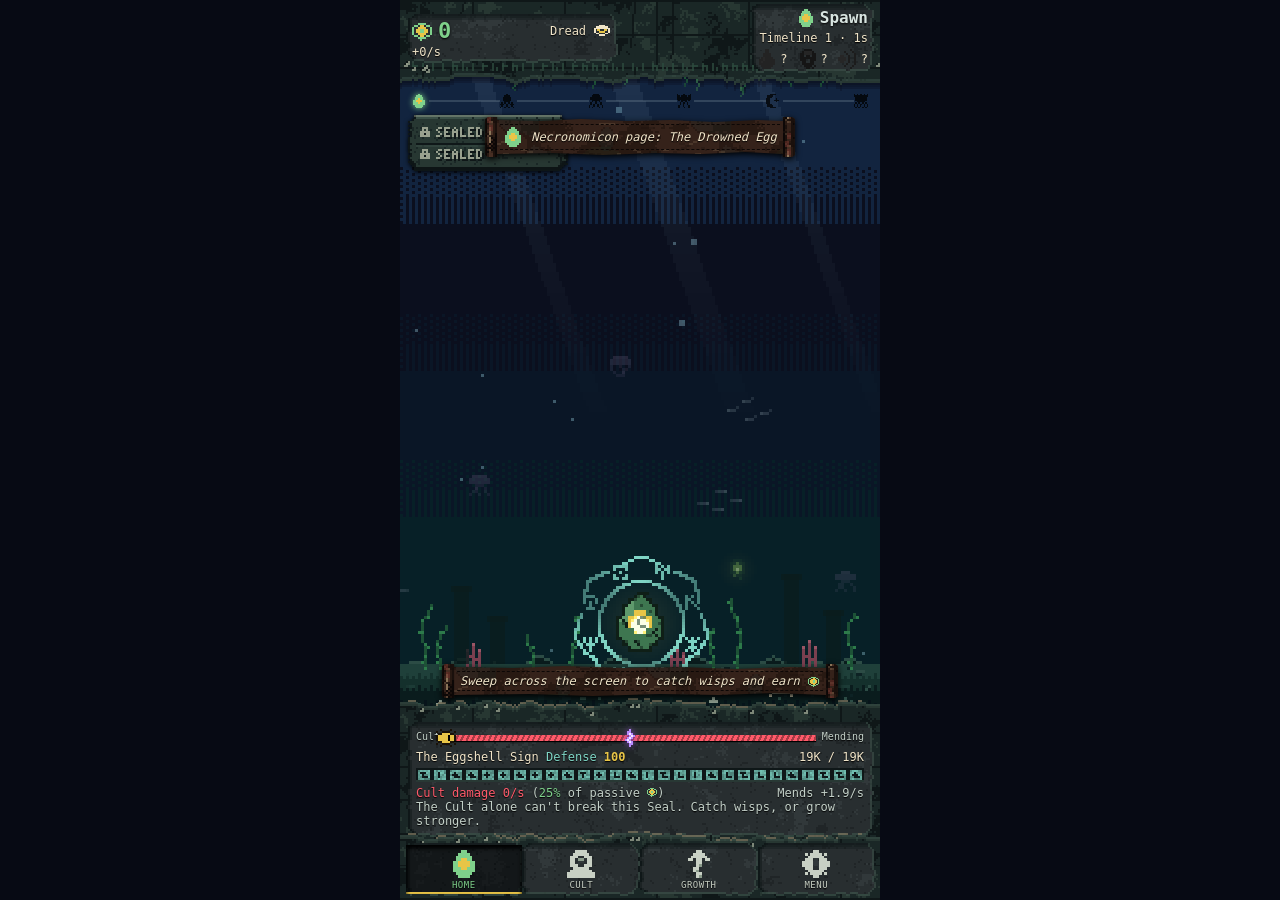
<file: index.html>
<!doctype html>
<html lang="en">
  <head>
    <meta charset="UTF-8" />
    <link rel="icon" type="image/svg+xml" href="./favicon.svg" />
    <meta name="viewport" content="width=device-width, initial-scale=1.0, viewport-fit=cover, user-scalable=no" />
    <meta name="theme-color" content="#0b0f1e" />
    <link rel="manifest" href="./manifest.webmanifest" />
    <link rel="apple-touch-icon" href="./apple-touch-icon.png" />
    <meta name="mobile-web-app-capable" content="yes" />
    <meta name="apple-mobile-web-app-capable" content="yes" />
    <meta name="apple-mobile-web-app-title" content="Eldritch Rising" />
    <meta name="apple-mobile-web-app-status-bar-style" content="black" />
    <title>Eldritch Rising</title>
    <script type="module" crossorigin src="./assets/index-Eb0-603R.js"></script>
    <link rel="modulepreload" crossorigin href="./assets/CanvasPool-8--MqUhr.js">
    <link rel="modulepreload" crossorigin href="./assets/canvasUtils-DKP4wn6-.js">
    <link rel="modulepreload" crossorigin href="./assets/init-BYsURrlw.js">
    <link rel="modulepreload" crossorigin href="./assets/RenderTargetSystem-CuIVhZY-.js">
    <link rel="modulepreload" crossorigin href="./assets/getTextureBatchBindGroup-BEPdlFM_.js">
    <link rel="modulepreload" crossorigin href="./assets/CanvasRenderer-Tpu4Znq1.js">
    <link rel="stylesheet" crossorigin href="./assets/index-CzABuaRx.css">
  </head>
  <body>
    <div id="root"></div>
  </body>
</html>
</file>
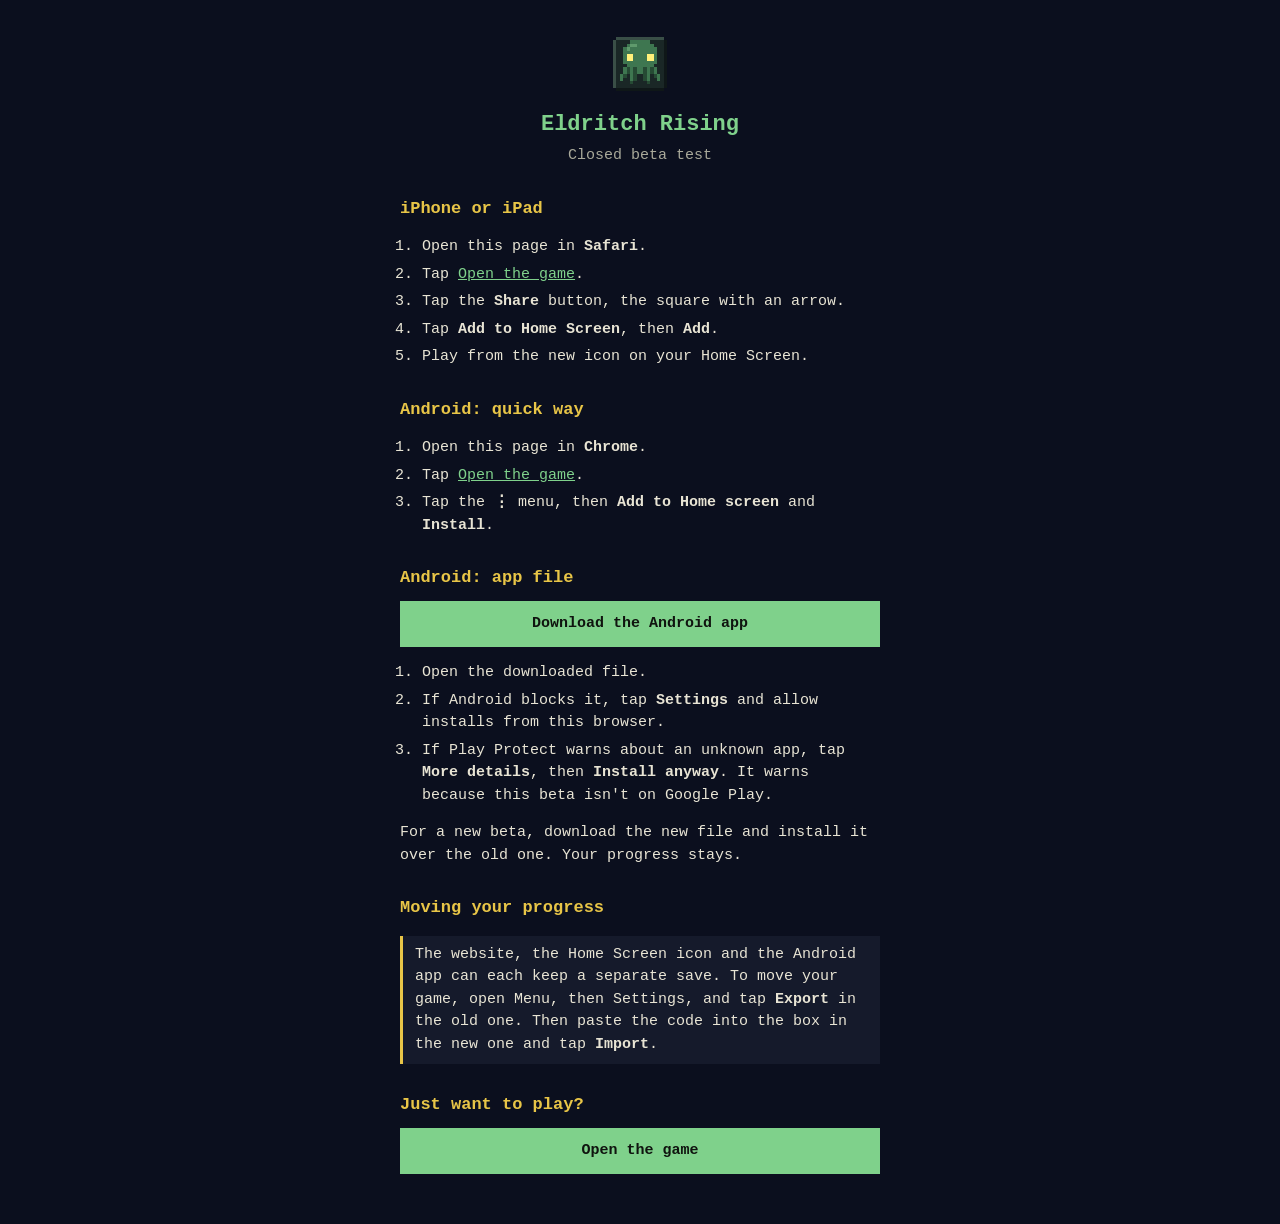
<file: install.html>
<!doctype html>
<html lang="en">
<head>
<meta charset="UTF-8" />
<meta name="viewport" content="width=device-width, initial-scale=1.0" />
<meta name="theme-color" content="#0b0f1e" />
<title>Install Eldritch Rising</title>
<link rel="icon" type="image/svg+xml" href="favicon.svg" />
<style>
  body { margin: 0 auto; max-width: 480px; padding: 20px 18px 40px; background: #0b0f1e; color: #e8e4d4; font: 15px/1.5 ui-monospace, Menlo, Consolas, monospace; }
  img { display: block; width: 72px; height: 72px; margin: 8px auto; image-rendering: pixelated; }
  h1 { text-align: center; font-size: 22px; color: #7fd18b; margin: 8px 0 4px; }
  h2 { font-size: 17px; color: #e8c547; margin: 28px 0 6px; }
  p.lead { text-align: center; color: #a9a99a; margin-top: 0; }
  li { margin: 5px 0; }
  ol { padding-left: 22px; }
  a.button { display: block; margin: 10px 0; padding: 12px; text-align: center; font-weight: bold; color: #10140f; background: #7fd18b; text-decoration: none; }
  a { color: #7fd18b; }
  .note { padding: 8px 12px; border-left: 3px solid #e8c547; background: #151a2b; }
</style>
</head>
<body>
  <img src="icon-192.png" alt="" />
  <h1>Eldritch Rising</h1>
  <p class="lead">Closed beta test</p>

  <h2>iPhone or iPad</h2>
  <ol>
    <li>Open this page in <b>Safari</b>.</li>
    <li>Tap <a href="./">Open the game</a>.</li>
    <li>Tap the <b>Share</b> button, the square with an arrow.</li>
    <li>Tap <b>Add to Home Screen</b>, then <b>Add</b>.</li>
    <li>Play from the new icon on your Home Screen.</li>
  </ol>

  <h2>Android: quick way</h2>
  <ol>
    <li>Open this page in <b>Chrome</b>.</li>
    <li>Tap <a href="./">Open the game</a>.</li>
    <li>Tap the <b>⋮</b> menu, then <b>Add to Home screen</b> and <b>Install</b>.</li>
  </ol>

  <h2>Android: app file</h2>
  <a class="button" href="eldritch-rising-beta.apk" download>Download the Android app</a>
  <ol>
    <li>Open the downloaded file.</li>
    <li>If Android blocks it, tap <b>Settings</b> and allow installs from this browser.</li>
    <li>If Play Protect warns about an unknown app, tap <b>More details</b>, then <b>Install anyway</b>. It warns because this beta isn't on Google Play.</li>
  </ol>
  <p>For a new beta, download the new file and install it over the old one. Your progress stays.</p>

  <h2>Moving your progress</h2>
  <p class="note">The website, the Home Screen icon and the Android app can each keep a separate save. To move your game, open Menu, then Settings, and tap <b>Export</b> in the old one. Then paste the code into the box in the new one and tap <b>Import</b>.</p>

  <h2>Just want to play?</h2>
  <a class="button" href="./">Open the game</a>
</body>
</html>
</file>
<file: assets/index-CzABuaRx.css>
:root{--bg:#070a14;--panel:#0e1424;--card:#141c30;--line:#22304a;--text:#d8e4e0;--dim:#7f93a0;--accent:#7fd18b;--ichor:#8ff3e8;--danger:#ff5a6a;--gold:#e8c547;color:var(--text);background:var(--bg);-webkit-tap-highlight-color:transparent;font-family:ui-monospace,SF Mono,Menlo,Consolas,monospace}*{box-sizing:border-box}html,body,#root{height:100%;margin:0}body{overscroll-behavior:none}.app{max-width:480px;height:100dvh;padding:env(safe-area-inset-top) 0 env(safe-area-inset-bottom);background:var(--panel);flex-direction:column;margin:0 auto;display:flex}.hud{z-index:6;justify-content:space-between;align-items:center;gap:8px;padding:8px 12px;display:flex;position:relative;container-type:inline-size}@container (width<=400px){.hud .unit{display:none}.hud .dread{font-size:19px}.hud .mini{gap:7px}}.hud-lintel{z-index:-1;width:100%;height:calc(100% + 22px);image-rendering:pixelated;pointer-events:none;position:absolute;top:0;left:0}.hud .unit,.hud .rate{color:#f0e4c8;text-shadow:0 1px 1px #000}.hud .rate{margin-top:2px}.dread,.stage-name{text-shadow:0 1px 2px #000}.dread-more{color:#f0e4c8;--icon-accent:var(--gold);margin-left:2px;display:inline-flex}.hud-main{min-width:0;font:inherit;color:inherit;text-align:left;background:0 0;border:none;flex-shrink:0;padding:0;display:block}.hud-main:active{background:0 0}.dread-value{min-width:8ch;display:inline-block}.hud-clock{color:#f0e4c8;text-shadow:0 1px 1px #000;text-align:right;white-space:nowrap;margin-top:4px;font-size:12px}.dread-scrap{isolation:isolate;color:#f0e4c8;text-shadow:0 1px 1px #000;filter:drop-shadow(0 2px 3px #000);width:min(240px,100% - 16px);padding:13px 22px;font-size:12px;position:absolute;top:calc(100% + 12px);left:8px}.dread-scrap>div{justify-content:space-between;gap:10px;margin-top:2px;display:flex}.dread-scrap>div>span:first-child{font-style:italic}.dread{color:var(--accent);align-items:center;gap:6px;font-size:22px;font-weight:700;display:flex}.unit{color:var(--dim);font-size:12px;font-weight:400}.rate{color:var(--dim);font-size:12px}.hud-side{text-align:right}.stage-name{justify-content:flex-end;align-items:center;gap:5px;font-weight:700;display:flex}.stage-icon{color:var(--accent);--icon-accent:var(--gold);display:inline-flex}.mini{color:var(--ichor);justify-content:flex-end;align-items:center;gap:10px;margin-top:4px;font-size:12px;display:flex}.play{flex-direction:column;flex:1;min-height:0;display:flex;position:relative}.stage{touch-action:none;flex:1;justify-content:center;align-items:center;min-height:0;display:flex;overflow:hidden}.stage canvas{image-rendering:pixelated;cursor:crosshair;display:block}.play-field{flex:1;min-height:0;display:flex;position:relative}.seal-plinth{z-index:-1;width:100%;height:calc(100% + 20px);image-rendering:pixelated;pointer-events:none;position:absolute;top:-20px;left:0}.cult-gauge{color:#c3d0c8;align-items:flex-start;gap:6px;margin:2px 0 8px;font-size:10px;display:flex;position:relative}.rope{isolation:isolate;background:repeating-linear-gradient(115deg, #00000059 0 2px, transparent 2px 5px), var(--danger);flex:1;height:6px;margin-top:4px;position:relative;box-shadow:0 1px 1px #000}.rope-cult{background:repeating-linear-gradient(115deg, #00000059 0 2px, transparent 2px 5px), var(--accent);transition:width .4s ease-out;position:absolute;top:0;bottom:0;left:0}.cult-gauge.losing .rope-cult{filter:brightness(.6)}.cult-gauge.winning .rope{background:repeating-linear-gradient(115deg,#00000073 0 2px,#0000 2px 5px),#8a3440}.rope-mark,.rope-mark:active{color:#b98cff;--icon-accent:#f6ecff;filter:drop-shadow(0 0 3px #7a3fb0);background:0 0;border:none;min-width:0;margin-left:-22px;padding:12px;animation:3.4s ease-in-out infinite rift-breathe;display:flex;position:absolute;top:-18px;left:50%}@keyframes rift-breathe{50%{opacity:.65}}.rope-knot{pointer-events:none;color:#1a1208;--icon-accent:var(--gold);margin-left:-10px;transition:left .4s ease-out;animation:.5s steps(2,end) infinite knot-strain;display:flex;position:absolute;top:-6px}.rope-knot:before{content:"";z-index:-1;background:#000;height:6px;position:absolute;top:6px;left:2px;right:2px}.rope-knot .eye-open,.rope-knot .eye-shut{display:flex}.rope-knot .eye-open{z-index:1;animation:5.3s step-end infinite eye-open;position:relative}.rope-knot .eye-open+.eye-shut{z-index:1;opacity:0;animation:5.3s step-end infinite eye-shut;position:absolute;inset:0}.cult-gauge.slack .rope-knot:before{display:none}.cult-gauge.winning .eye-open:after{content:"";background:#ff4b4b;width:6px;height:6px;position:absolute;top:6px;left:12px;box-shadow:0 0 3px 1px #ff2020}@keyframes eye-open{0%,95%{opacity:1}96%,99%{opacity:0}}@keyframes eye-shut{0%,95%{opacity:0}96%,99%{opacity:1}}@keyframes knot-strain{50%{transform:translate(1px)}}.cult-gauge.slack{opacity:.55}.cult-gauge.slack .rope{transform:translateY(1px)}.cult-gauge.slack .rope-knot{animation:none}@media (prefers-reduced-motion:reduce){.rope-knot,.rope-mark,.rope-knot .eye-open,.rope-knot .eye-open+.eye-shut{animation:none}.rope-cult,.rope-knot{transition:none}}.seal{color:#f0e4c8;text-shadow:0 1px 1px #000;margin:4px 6px 6px;padding:7px 10px;font-size:12px}.seal-head{justify-content:space-between;display:flex}.bar{background:#0f1718;height:7px;margin:4px 0;box-shadow:inset 0 1px 1px #000,0 1px #3a4f47}.fill{background:#7fd6c6;height:100%;transition:width .1s linear}.seal-tablet{width:100%;height:14px;image-rendering:pixelated;margin:4px 0;display:block}.seal.locked .seal-status{color:var(--gold)}.seal-status{color:#c3d0c8}.seal-defense{color:#7fd6c6}.cult-seal{font-size:12px}.cult-enough{color:var(--accent)}.cult-short{color:var(--danger)}.seal-rates{color:#c3d0c8;justify-content:space-between;display:flex}.seal.awakened{color:var(--accent);text-align:center}.seal.broken{flex-direction:column;gap:6px;display:flex}.seal.broken .seal-head{color:var(--accent)}button.grow,button.grow:active{isolation:isolate;background:#10181a;border:1px solid #0c0f10;justify-content:center;align-items:center;width:100%;min-height:48px;padding:6px;display:flex;position:relative;overflow:hidden;box-shadow:inset 0 0 4px #000}.shattered-seal{z-index:-1;width:100%;height:100%;image-rendering:pixelated;position:absolute;inset:0}.grow-plate{isolation:isolate;padding:8px 20px 10px;display:inline-block;position:relative}.stone-block{z-index:-1;width:100%;height:100%;image-rendering:pixelated;position:absolute;inset:0}.stone-label{color:#f0e4c8;text-shadow:1px 1px #000,0 0 3px #000,0 0 3px #000;font-size:13px;font-weight:700}.stone-button,.stone-button:active{isolation:isolate;background:0 0;border:none;padding:0;position:relative}button.grow:active .grow-plate,.stone-button:active .stone-label{transform:translateY(1px)}.stone-button:active .stone-label{display:inline-block}.dock{z-index:3;isolation:isolate;gap:2px;padding:4px 6px 6px;display:flex;position:relative}.dock-plinth{z-index:-1;width:100%;height:calc(100% + 10px);image-rendering:pixelated;pointer-events:none;position:absolute;top:-10px;left:0}.dock button{color:#c8d0c4;--icon-accent:#8a9a8a;background:0 0;border:none;flex:1;min-width:0;padding:0;display:flex}.dock button .stage-icon{color:inherit;--icon-accent:inherit}.dock-dent{flex-direction:column;flex:1;align-items:center;gap:2px;min-width:0;padding:5px 0 4px;display:flex}.dock button.on{color:var(--accent);--icon-accent:var(--gold)}.dock button.on .dock-dent{box-shadow:inset 0 3px 4px #000, inset 0 -2px 0 var(--gold);background:#0305068c}.dock button:active .dock-dent{background:#0305068c}.dock-icon{display:flex;position:relative}.dock-label{letter-spacing:.5px;text-transform:uppercase;text-shadow:0 1px 1px #000;font-size:9px}.badge{background:var(--danger);width:7px;height:7px;box-shadow:0 0 0 2px var(--bg);position:absolute;top:-2px;right:-4px}.sheet{z-index:5;background:var(--panel);flex-direction:column;animation:.14s ease-out sheet-in;display:flex;position:absolute;inset:0}@keyframes sheet-in{0%{opacity:0;transform:translateY(12px)}to{opacity:1;transform:none}}.sheet-head{border-bottom:1px solid var(--line);color:var(--accent);--icon-accent:var(--gold);align-items:center;gap:8px;padding:8px 12px;display:flex}.sheet-head h2{flex:1;margin:0;font-size:16px}.sheet-body{flex:1;padding:10px 10px 52px;overflow-y:auto}.sheet .close{z-index:3;width:34px;min-width:0;height:34px;color:var(--accent);--icon-accent:var(--gold);border:1px solid var(--gold);background:#0a0e10;border-radius:0;justify-content:center;align-items:center;padding:0;animation:2.4s ease-in-out infinite close-glow;display:flex;position:absolute;bottom:10px;right:10px;box-shadow:0 0 8px #e8c547a6,0 2px 3px #000}@keyframes close-glow{50%{box-shadow:0 0 14px #e8c547f2,0 2px 3px #000}}@media (prefers-reduced-motion:reduce){.sheet .close{animation:none}}.sheet .close:active{background:#0a0e10;transform:translateY(1px)}.pixel-icon{display:block}.panel{flex-direction:column;gap:6px;display:flex}.panel h3{margin:10px 0 2px;font-size:14px}.card{background:var(--card);border:1px solid var(--line);padding:8px 10px;font-size:13px}.card.disabled{opacity:.5}.row{justify-content:space-between;align-items:center;gap:8px;display:flex}.row.wrap{flex-wrap:wrap;justify-content:flex-start}.dim{color:var(--dim)}.small{font-size:11px}.hint{color:var(--dim);text-align:center;padding:12px;font-size:13px}summary{cursor:pointer}button{font:inherit;color:var(--text);border:1px solid var(--line);cursor:pointer;background:#1d2a44;min-width:72px;padding:8px 10px;font-size:12px}button:disabled{opacity:.4;cursor:default}button.primary{background:#24563a;border-color:#3c8a5c}button.danger{border-color:var(--danger);background:#5a1f2a}button.link{color:var(--ichor);background:0 0;border:none;min-width:0;padding:4px 0}button.back{--icon-accent:var(--gold);min-width:0;color:var(--ichor);border-color:var(--ichor);align-items:center;gap:4px;padding:4px 10px;font-size:11px;display:flex}.seg{gap:4px;display:flex}.seg button{flex:1;min-width:0}.seg button.on{border-color:var(--accent);background:#2c3d63}input,textarea{font:inherit;background:var(--card);color:var(--text);border:1px solid var(--line);width:100%;padding:6px}textarea{resize:vertical;box-sizing:border-box;max-width:100%}label.row input{width:80px}.modal-backdrop{z-index:10;background:#000000b3;justify-content:center;align-items:center;padding:20px;display:flex;position:fixed;inset:0}.modal{background:var(--panel);border:1px solid var(--accent);max-width:420px;padding:16px;font-size:14px;line-height:1.5}.modal.modal-leaf{isolation:isolate;color:#f0e4c8;text-shadow:0 1px 1px #000;filter:drop-shadow(0 3px 6px #000);background:0 0;border:none;width:100%;padding:22px 24px;font-size:13px;line-height:1.4;position:relative}.modal.modal-leaf h2{color:#e8d8b4}.modal.modal-leaf button{color:#b5a184;background:#1a100c;border-color:#4a2a22}.modal.modal-leaf button.primary{color:#f0e4c8;border-color:var(--accent);font-weight:700;box-shadow:inset 0 0 6px #7fd18b4d}.modal.modal-stone{isolation:isolate;color:#f0e4c8;text-shadow:0 1px 1px #000;filter:drop-shadow(0 3px 6px #000);background:#10181a;border:1px solid #0c0f10;width:100%;padding:10px;font-size:13px;line-height:1.4;position:relative}.modal-plate{background:#10181a;padding:14px 16px;box-shadow:0 0 0 1px #0c0f10,inset 0 0 8px #000}.modal.modal-stone h2{color:#e8d8b4}.modal-stone .seal-reveal{background:#0b1113;border-color:#4a5a5a;box-shadow:inset 0 0 6px #000}.modal button.stone-button,.modal button.recess-button{min-height:44px}.stone-button{filter:drop-shadow(0 0 3px #7fd18b8c)}button.recess-button,button.recess-button:active{color:#c3d0c8;clip-path:polygon(3px 0,calc(100% - 3px) 0,100% 3px,100% calc(100% - 3px),calc(100% - 3px) 100%,3px 100%,0 calc(100% - 3px),0 3px);background:#0b1113;border:none;box-shadow:inset 0 2px 3px #000,inset 0 -1px #4a5a5a}.modal-actions{grid-template-columns:1fr 1fr;gap:8px;margin-top:12px;display:grid}.modal-actions button{box-sizing:border-box;min-width:0;margin-top:0}.offline-brew,.offline-note{margin:8px 0}.offline-overflow{margin-left:8px}.offline-overflow .flow-amt{opacity:.7}.offline-note{font-size:12px;font-style:italic}.offline-gains{flex-direction:column;gap:4px;margin:12px 0;display:flex}.offline-gain{align-items:center;gap:7px;display:flex}.gain-rate{align-items:center;margin-left:auto;font-size:12px;display:inline-flex}.modal h2{color:var(--accent);margin-top:0;font-size:18px}.modal button{width:100%;margin-top:8px}.modal-line{margin:10px 0}.grow-unlocks{margin:4px 0 0;padding-left:18px}.seal-reveal{text-align:center;background:#1a100c;border:1px solid #0c0706;padding:8px 10px;box-shadow:inset 0 0 6px #000,0 1px #6a4a38}.seal-preview{width:100%;height:108px;image-rendering:pixelated;margin:4px 0;display:block}.seal-name{color:#b98cff;font-size:16px;font-weight:700}.seal-hp{color:var(--danger);font-weight:700}.first-step{z-index:1;isolation:isolate;pointer-events:none;text-align:center;color:#f0e4c8;text-shadow:0 1px 1px #000;filter:drop-shadow(0 2px 3px #000);align-items:center;width:max-content;max-width:calc(100% - 32px);margin:0;padding:10px 18px;font-size:12px;font-style:italic;animation:.5s ease-out toast-fade-in,1.6s ease-in-out infinite guide-glow;display:flex;position:absolute;bottom:calc(100% + 20px);left:50%;transform:translate(-50%)}.dock button.guide-glow{color:var(--accent);--icon-accent:var(--gold);animation:1.6s ease-in-out infinite guide-glow}.guide-seal .cult-gauge,.guide-seal .seal-head,.guide-seal .seal-tablet,.card.guide-glow,.niche-row.guide-glow,.art-row.guide-glow{animation:1.6s ease-in-out infinite guide-glow}.card.guide-glow,.niche-row.guide-glow,.art-row.guide-glow{border-color:var(--gold)}@keyframes guide-glow{0%,to{filter:drop-shadow(0 0 2px var(--gold))}50%{filter:drop-shadow(0 0 7px var(--gold))}}@media (prefers-reduced-motion:reduce){.first-step,.card.guide-glow,.niche-row.guide-glow,.art-row.guide-glow,.dock button.guide-glow,.guide-seal .cult-gauge,.guide-seal .seal-head,.guide-seal .seal-tablet{filter:drop-shadow(0 0 5px var(--gold));animation:none}}.toasts{z-index:20;pointer-events:none;flex-direction:column;align-items:center;gap:4px;display:flex;position:absolute;top:40px;left:8px;right:8px}.toast{isolation:isolate;color:#f0e4c8;text-shadow:0 1px 1px #000;pointer-events:auto;cursor:pointer;filter:drop-shadow(0 2px 3px #000);align-items:center;gap:8px;padding:10px 18px;font-size:12px;font-style:italic;animation:.7s ease-out toast-seep;display:flex;position:relative}.toast:before,.goal-line:before,.first-step:before,.dark-scrap:before,.stage-peek:before,.dread-scrap:before,.break-even-scrap:before,.modal.modal-leaf:before,.modal.page-detail:before{content:"";z-index:-2;image-rendering:pixelated;background:var(--roll-texture) left top / 12px 96px repeat-y, var(--roll-texture) right 24px / 12px 96px repeat-y, var(--skin-texture) 0 0 / 192px 192px, #35221a;clip-path:polygon(0 2px,3px 0,12px 0,12px 3px,18% 4px,31% 2px,46% 4px,60% 3px,74% 5px,88% 3px,calc(100% - 12px) 4px,calc(100% - 12px) 0,calc(100% - 3px) 0,100% 2px,100% calc(100% - 2px),calc(100% - 3px) 100%,calc(100% - 12px) 100%,calc(100% - 12px) calc(100% - 3px),84% calc(100% - 5px),70% calc(100% - 3px),55% calc(100% - 4px),38% calc(100% - 2px),22% calc(100% - 4px),12px calc(100% - 3px),12px 100%,3px 100%,0 calc(100% - 2px));position:absolute;inset:0}.toast:after,.goal-line:after,.first-step:after,.dark-scrap:after,.stage-peek:after,.dread-scrap:after,.break-even-scrap:after,.modal.modal-leaf:after,.modal.page-detail:after{content:"";z-index:-1;pointer-events:none;border-top:1px dashed #0c0706;border-bottom:1px dashed #0c0706;position:absolute;inset:7px 15px}.toast.leaving{animation:.5s ease-in forwards toast-out}@keyframes toast-seep{0%{opacity:0;filter:blur(3px) brightness(1.6) drop-shadow(0 0 8px var(--accent));transform:translateY(-8px)scaleY(.7)}55%{opacity:1;filter:blur(0) brightness(1.3) drop-shadow(0 0 7px var(--accent))}to{filter:drop-shadow(0 2px 3px #000);transform:none}}@keyframes toast-fade-in{0%{opacity:0}to{opacity:1}}@keyframes toast-out{to{opacity:0;filter:blur(2px);transform:translateY(-4px)}}@keyframes toast-fade-out{to{opacity:0}}@media (prefers-reduced-motion:reduce){.toast{animation:.5s ease-out toast-fade-in}.toast.leaving{animation:.5s ease-in forwards toast-fade-out}}.stage-path{z-index:1;pointer-events:none;align-items:center;display:flex;position:absolute;top:17px;left:12px;right:12px}.path-step{flex:1;align-items:center;gap:3px;min-width:0;display:flex}.path-step:last-child{flex:none}.path-step .stage-icon{flex-shrink:0;display:inline-flex}.path-stop{pointer-events:auto;background:0 0;border:none;flex-shrink:0;min-width:0;margin:-6px;padding:6px;display:inline-flex}.path-stop:active{background:0 0}.path-step.past .stage-icon{opacity:.75}.path-step.now .stage-icon{filter:drop-shadow(0 0 3px var(--accent))}.path-step.ahead .stage-icon{filter:brightness(0);opacity:.75}.path-link{background:#7f93a04d;flex:1;height:2px}.path-link span{background:var(--accent);height:100%;display:block}.status-tablet{z-index:1;filter:drop-shadow(0 1px 2px #000);pointer-events:none;position:absolute;top:38px;left:8px}.status-tablet canvas{width:100%;height:100%;image-rendering:pixelated;display:block}.status-tablet.glow{animation:3.2s ease-in-out infinite goal-omen}.tablet-row{pointer-events:auto;background:0 0;border:none;align-items:center;min-width:0;height:28px;padding:4px 0 0 9px;display:flex;position:absolute;top:0;left:0;right:0}.tablet-row.second{padding-top:0;top:28px}.tablet-row:active{background:0 0}.mini-cur.unknown{color:#f0e4c8}.mini-cur.unknown .cur,.mini-cur.unknown svg{filter:grayscale()brightness(.4)}.seal-dock{isolation:isolate;position:relative}.goal-line{z-index:1;isolation:isolate;color:#f0e4c8;text-shadow:0 1px 1px #000;pointer-events:auto;filter:drop-shadow(0 2px 3px #000)drop-shadow(0 0 5px #7fd18b73);align-items:center;gap:4px;width:max-content;max-width:calc(100% - 16px);padding:6px 10px;font-size:12px;font-style:italic;animation:3.2s ease-in-out infinite goal-omen;display:flex;position:absolute;bottom:calc(100% + 20px);left:8px}.goal-line.open{padding-right:15px}.goal-line.fresh{animation:1.4s ease-in-out infinite goal-fresh}@keyframes goal-fresh{50%{filter:drop-shadow(0 2px 3px #000) drop-shadow(0 0 10px var(--accent))}}.goal-go{min-width:0;font:inherit;color:inherit;text-align:left;background:0 0;border:none;align-items:center;gap:8px;padding:0;animation:.2s ease-out goal-open;display:flex}.goal-go:active,.goal-close:active{background:0 0}.goal-close{min-width:0;color:var(--accent);--icon-accent:var(--gold);background:0 0;border:none;flex-shrink:0;padding:3px;display:flex}.goal-line .live{font-style:normal}.whisper-lane{z-index:1;pointer-events:none;height:64px;position:absolute;top:30%;left:0;right:0;overflow:hidden}.whisper{white-space:nowrap;color:#cfe4d6;text-shadow:0 0 6px #000;opacity:0;align-items:center;margin:0;font-size:12px;font-style:italic;animation:14s linear forwards whisper-drift;display:flex;position:absolute;top:4px;left:100%}.whisper.riddle{color:var(--gold);pointer-events:auto;cursor:pointer}.whisper-lines{flex-direction:column;align-items:center;line-height:17px;display:flex}.whisper-eye{color:var(--accent);--icon-accent:var(--gold);margin-right:6px;display:inline-flex;transform:rotate(-90deg)}.whisper-letter{animation:2.4s ease-in-out infinite whisper-wave;display:inline-block}@keyframes whisper-drift{12%,85%{opacity:.6}to{opacity:0;left:0;transform:translate(-100%)}}@keyframes whisper-wave{50%{transform:translateY(-3px)}}@media (prefers-reduced-motion:reduce){.whisper{justify-content:center;animation:14s ease-in-out forwards whisper-fade;left:28px;right:28px}.whisper-letter{animation:none}}@keyframes whisper-fade{20%,80%{opacity:.6}to{opacity:0}}.stage-peek{z-index:3;isolation:isolate;color:#f0e4c8;text-shadow:0 1px 1px #000;filter:drop-shadow(0 2px 3px #000);pointer-events:none;width:min(260px,100% - 24px);padding:13px 20px;font-size:12px;position:absolute;top:38px;left:50%;transform:translate(-50%)}.break-even-scrap{z-index:3;isolation:isolate;color:#f0e4c8;text-shadow:0 1px 1px #000;filter:drop-shadow(0 2px 3px #000);width:min(240px,100%);padding:13px 22px;font-size:12px;font-style:italic;position:absolute;bottom:calc(100% + 10px);left:50%;transform:translate(-50%)}.stage-peek b{color:var(--gold)}.stage-peek p,.stage-peek ul{margin:3px 0 0;padding:0;font-style:italic;list-style:none}.goal-eye,.goal-eye:active{--icon-accent:var(--gold);min-width:0;color:var(--accent);background:0 0;border:none;flex-shrink:0;padding:7px 9px;display:inline-flex;transform:rotate(-90deg)}@keyframes goal-omen{50%{filter:drop-shadow(0 2px 3px #000)drop-shadow(0 0 9px #7fd18bcc)}}@keyframes goal-open{0%{opacity:0;transform:translate(-6px)}}@media (prefers-reduced-motion:reduce){.goal-line,.goal-line.fresh,.goal-go,.status-tablet.glow{animation:none}.goal-line.fresh{filter:drop-shadow(0 2px 3px #000) drop-shadow(0 0 8px var(--accent))}}.debug-float{z-index:7;min-width:0;color:var(--gold);border:1px dashed var(--gold);background:#0f1718bf;padding:5px;display:flex;position:absolute;top:46%;right:4px}.debug-float.on{background:#0f1718}.debug{border:1px dashed var(--gold);padding:8px}.debug-section{border-top:1px solid var(--line);flex-direction:column;gap:6px;padding:8px 0;display:flex}.debug-section h4{color:var(--gold);margin:0;font-size:12px}.menu-item{text-align:left;background:var(--card);--icon-accent:var(--gold);align-items:center;gap:10px;padding:10px;display:flex}.menu-sub-head{border-bottom:1px solid var(--accent);color:var(--accent);--icon-accent:var(--gold);align-items:center;gap:10px;margin-bottom:4px;padding-bottom:8px;display:flex}button.back svg{transform:rotate(90deg)}.menu-sub-head h3{margin:0;font-size:18px}.refinery{flex-direction:column;gap:4px;display:flex}.refinery-state{color:var(--dim);font-size:11px}.refinery.on .refinery-state{color:var(--ichor)}.refinery-warning{color:var(--danger);border-left:2px solid var(--danger);background:#ff5a6a1a;padding:3px 6px;font-size:12px}.ichor-drop{z-index:30;background:var(--ichor);width:6px;height:6px;box-shadow:0 0 6px var(--ichor);pointer-events:none;margin:-3px;position:fixed;top:0;left:0}.dread-drop{z-index:30;background:var(--accent);width:5px;height:5px;box-shadow:0 0 6px var(--accent);pointer-events:none;margin:-2px;position:fixed;top:0;left:0}.ichor-gain{z-index:30;color:var(--ichor);text-shadow:0 1px 3px #000;pointer-events:none;font-weight:700;position:fixed}.brew-bar{background:var(--line);height:6px}.brew-bar span{background:var(--ichor);height:100%;display:block}.refinery-flow{flex-wrap:wrap;align-items:center;gap:6px;font-size:13px;display:flex}.flow-amt{align-items:center;gap:2px;display:inline-flex}.live{color:var(--gold);font-weight:700}.dread-amt{color:var(--accent)}.ichor-amt{color:var(--ichor)}.souls-amt{color:#ff5ad1}.inline-icon{vertical-align:-2px;margin:0 1px;display:inline-flex}.growth-tab .badge{top:4px;right:6px}.stage-tab{flex-direction:column;padding:4px 2px}.cur{display:inline-flex}.upgrade-icon{flex-shrink:0;display:inline-flex}.icon-card{align-items:center;gap:8px;display:flex}.tint-relic{color:#e8c547;--icon-accent:#fff4c2}.tint-yellow_sign{color:#ffd23a;--icon-accent:#fff}.tint-pale_mask{color:#e8e4d8;--icon-accent:#8a8577}.tint-silver_key{color:#c8d0dc;--icon-accent:#fff}.grow-info{flex:1}.cur-dread{color:var(--accent);--icon-accent:var(--gold)}.cur-ichor{color:var(--ichor);--icon-accent:#e8fffb}.cur-souls{color:#ff5ad1;--icon-accent:#ffe0f6}.cur-echoes{color:#b9a3ff;--icon-accent:#f4f1de}.mini-cur{align-items:center;gap:3px;display:inline-flex}.buy-all{width:100%}.growth-tab{justify-content:center;align-items:center;gap:5px;display:flex;position:relative}.per-level{color:#ff5ad1}.timeline-page,.cult-page{height:100%}.menu-hub{min-height:100%}.sound-toggles{gap:6px;margin-top:auto;padding-top:10px;display:flex}.sound-toggles .menu-item{flex:1;min-width:0}.sound-toggles .menu-item.muted{opacity:.6}.completion{align-items:center;gap:10px;display:flex}.completion-pct{min-width:56px;font-size:22px}.completion .bar{flex:1;height:8px}.limit-row{border-bottom:1px solid var(--line);justify-content:space-between;align-items:center;gap:10px;padding:5px 0;font-size:13px;display:flex}.limit-value{white-space:nowrap;text-align:right}.song-list{flex-direction:column;gap:4px;display:flex}.song-list button{text-align:left}.song-list button.on{border-color:var(--accent);color:var(--accent)}.sound-row{align-items:center;gap:10px;display:flex}.sound-row button{min-width:104px}.sound-row button.on{border-color:var(--accent);color:var(--accent)}.sound-row input[type=range]{accent-color:var(--accent);flex:1;padding:0}.growth-banner{width:100%;height:15dvh;min-height:84px;image-rendering:pixelated;border:1px solid var(--line);flex-shrink:0;display:block}.cult-shrine{width:100%;height:24dvh;image-rendering:pixelated;border:1px solid var(--line);flex-shrink:0;display:block}@media (width<=600px){.cult-shrine{height:20dvh}}.scroll-arrow{z-index:2;color:var(--accent);--icon-accent:var(--gold);filter:drop-shadow(0 0 3px var(--accent)) drop-shadow(0 1px 2px #000);pointer-events:none;margin-left:-15px;animation:1.2s ease-in-out infinite arrow-float;display:flex;position:absolute;left:50%}.scroll-arrow.up svg{transform:rotate(180deg)}.scroll-arrow.up{animation-name:arrow-float-up}@keyframes arrow-float{50%{transform:translateY(5px)}}@keyframes arrow-float-up{50%{transform:translateY(-5px)}}@media (prefers-reduced-motion:reduce){.scroll-arrow{animation:none}}.buy-amounts{z-index:1;background:var(--panel);flex-shrink:0;padding-bottom:4px;position:sticky;top:0}.cult-list{flex-direction:column;flex:1;gap:6px;min-height:0;display:flex;overflow-y:auto}.memories-scroll{flex:1;min-height:0;overflow-y:auto}.ritual-actions{flex-shrink:0;gap:6px;display:flex}.echo-line{flex-wrap:wrap;align-items:center;gap:4px;display:flex}.panel button.danger,.panel button.primary{justify-content:center;align-items:center;gap:3px;display:inline-flex}.cost{justify-content:center;align-items:center;gap:3px;display:flex}.maxed-toggle{width:100%;color:var(--dim);padding:6px 10px;font-size:11px}.maxed-toggle.on{color:var(--text);border-color:var(--accent);background:#24563a}.lore-intro{margin:0 0 4px;font-style:italic}.page-grid{grid-template-columns:repeat(auto-fill,minmax(56px,1fr));gap:6px;display:grid}.page-tile{aspect-ratio:1;background:var(--card);justify-content:center;align-items:center;min-width:0;padding:0;display:flex}.page-tile.disabled{opacity:.5}.necro-book .page-tile.stirred{opacity:.9;border-color:var(--accent);animation:2.6s ease-in-out infinite tile-stir}@keyframes tile-stir{50%{box-shadow:inset 0 0 6px #000, 0 0 9px var(--accent)}}@media (prefers-reduced-motion:reduce){.necro-book .page-tile.stirred{box-shadow:inset 0 0 6px #000, 0 0 6px var(--accent);animation:none}}.page-detail{isolation:isolate;color:#f0e4c8;text-shadow:0 1px 1px #000;filter:drop-shadow(0 3px 6px #000);background:0 0;border:none;width:100%;max-width:320px;padding:22px 24px;position:relative}.page-detail h2{color:#e8d8b4}.page-detail .dim{color:#b5a184}.page-detail button{color:#dccdae;background:#1a100c;border-color:#6a3029}:is(.sheet-body:has(.necro-book),.sheet-body:has(.relic-shelf)){flex-direction:column;padding-bottom:0;display:flex}.sheet-body:has(.necro-book)>.panel{flex:1}.sheet-body:has(.relic-shelf)>.panel{flex:1}.panel:has(>.necro-book){flex:1}.panel:has(>.relic-shelf){flex:1}.relic-shelf{background:#0f1718;flex:1;min-height:540px;margin:-10px 0 0;position:relative}.relic-shelf canvas{width:100%;height:100%;image-rendering:pixelated;position:absolute;inset:0}.relic-spot{background:0 0;border:none;justify-content:center;align-items:flex-start;width:104px;min-width:0;height:116px;padding:10px 0 0;display:flex;position:absolute;transform:translate(-50%,-72px)}.relic-spot:active{background:0 0}.relic-spot .upgrade-icon{filter:drop-shadow(0 2px 1px #000)}.relic-detail{color:#e4e4d2;background:#1a2726;border:3px solid #3a4f47;outline:2px solid #0f1718;width:100%;max-width:320px}.relic-detail h2{color:#e8c547;margin:6px 0 0}.relic-detail p{margin:6px 0 0}.relic-detail .relic-level{color:#e8c547;font-size:12px}.relic-detail .dim{color:#b8bfae}.relic-detail button{color:#e4e4d2;background:#0f1718;border-color:#3a4f47}.necro-book{--dim:#e0d1b0;color:#f0e4c8;text-shadow:0 0 3px #000,0 1px 1px #000;background:#1a100c;flex:1;margin:-10px 0 0;position:relative}.necro-book canvas{width:100%;height:100%;image-rendering:pixelated;position:absolute;inset:0}.necro-leaf{padding:24px 18px 68px 38px;position:relative}.necro-leaf>p{padding-right:62px}.necro-book .page-tile{background:#120a07d9;border:1px solid #0c0706;box-shadow:inset 0 0 6px #000,0 1px #6a4a38}.page-riddle{font-size:11px;font-style:italic}.page-detail h2{margin:6px 0 0}.page-icon{color:var(--accent);--icon-accent:var(--gold);flex-shrink:0;display:inline-flex}.disabled .page-icon{color:var(--dim)}.lore-text{color:var(--text);margin:6px 0 0;font-style:italic}.medal-icon{vertical-align:-2px;display:inline-flex}.medal-1{color:#b87a3f;--icon-accent:#e8b070}.medal-2{color:#c8d0dc;--icon-accent:#fff}.medal-3{color:#e8c547;--icon-accent:#fff4c2}.necro-marks{align-items:flex-start;gap:4px;margin:8px 0 0;display:flex}.necro-mark{isolation:isolate;min-width:0;height:46px;box-shadow:none;filter:drop-shadow(0 2px 2px #000);background:0 0;border:none;flex:1;justify-content:center;align-items:center;padding:0 0 8px;transition:height .15s;display:flex;position:relative}.necro-mark:before{content:"";z-index:-1;background:linear-gradient(#96644280, #46281abf), var(--skin-texture) var(--mark-at,0 0) / 192px 192px, #4a2c20;clip-path:polygon(0 0,100% 0,100% 100%,50% 84%,0 100%);position:absolute;inset:0;box-shadow:inset 0 2px #ffebbe4d,inset 2px 0 #0006,inset -2px 0 #0006}.necro-mark:after{content:"";z-index:-1;pointer-events:none;border:1px dashed #e8d0a0bf;border-bottom:none;position:absolute;inset:4px 4px 12px}.necro-mark:nth-child(2){--mark-at:-40px -70px}.necro-mark:nth-child(3){--mark-at:-90px -20px}.necro-mark:nth-child(4){--mark-at:-130px -110px}.necro-mark:nth-child(5){--mark-at:-60px -150px}.necro-mark .page-icon,.necro-mark .medal-icon{filter:drop-shadow(0 1px #000)}.necro-mark.on{height:56px}.necro-mark.on:before{background:linear-gradient(#cda569b8, #825a36d9), var(--skin-texture) var(--mark-at,0 0) / 192px 192px, #8a6440;box-shadow:inset 0 2px #f0d890,inset 2px 0 #f0d890,inset -2px 0 #f0d890}.necro-mark.on:after{border-color:#321a0eb3}.necro-mark.stirred{animation:2.6s ease-in-out infinite mark-stir}@keyframes mark-stir{50%{filter:drop-shadow(0 0 6px var(--accent))}}@media (prefers-reduced-motion:reduce){.necro-mark{transition:none}.necro-mark.stirred{filter:drop-shadow(0 0 4px var(--accent));animation:none}}.medal-head{color:#e8d8b4;margin:10px 0 0;font-size:13px}.medal-tile{position:relative}.medal-badge{filter:drop-shadow(0 0 1px #000)drop-shadow(0 0 1px #000);display:flex;position:absolute;bottom:1px;right:1px}.medal-row{text-align:left;align-items:center;gap:8px;margin:4px 0;display:flex}.medal-row.unearned{opacity:.55}.nave-lintel{z-index:1;background:var(--temple-lintel) repeat-x 0 0 / 192px 16px;height:16px;image-rendering:pixelated;flex-shrink:0;margin-top:-8px;position:relative}.nave{isolation:isolate;background:var(--temple-wall) repeat 0 0 / 128px 64px;min-height:0;image-rendering:pixelated;flex-direction:column;flex:1;margin-top:-8px;display:flex;position:relative}.nave:before,.nave:after{content:"";z-index:2;pointer-events:none;background:var(--temple-column) repeat-y 0 0 / 24px 32px;width:24px;image-rendering:pixelated;position:absolute;top:0;bottom:0}.nave:before{left:calc(6% - 12px);transform:scaleX(-1)}.nave:after{right:calc(6% - 12px)}.nave .cult-seal{image-rendering:auto;flex-shrink:0;padding:12px calc(6% + 16px) 0}.cult-rates{gap:6px;display:flex}.rate-plaque{background:#10181a;border:1px solid #0a1011;border-top-color:#4a5a5a;flex-direction:column;flex:1;align-items:center;min-width:0;padding:5px 4px;display:flex;box-shadow:inset 0 1px 3px #000}.rate-plaque b{font-size:15px;line-height:1.2}.rate-label{color:#f0e4c8;font-size:10px}.rate-note{color:#c3d0c8;white-space:nowrap;font-size:9px}.sheet-body:has(.nave){padding:0;overflow:hidden}.cult-page:has(.nave){gap:0}.cult-page:has(.nave) .cult-shrine{border:none}.nave .cult-list{image-rendering:auto;gap:8px;padding:8px calc(6% + 16px) 52px}.nave .buy-amounts{background:#172122;padding:4px 0;top:-8px}.nave .seg button{border:12px solid #0000;border-image:var(--temple-tab) 6 fill / 12px stretch;color:#c3d0c8;image-rendering:pixelated;background:0 0;border-radius:0;padding:0 2px}.nave .seg button.on{border-image-source:var(--temple-tab-on);color:#ffe9a8;background:0 0}.nave .seg button:active{transform:translateY(1px)}.nave .stage-tab .badge{top:-8px;right:-8px}.dark-scrap{isolation:isolate;text-align:center;color:#f0e4c8;text-shadow:0 1px 1px #000;filter:drop-shadow(0 2px 3px #000);flex-shrink:0;align-self:center;margin:4px 0;padding:10px 18px;font-size:12px;font-style:italic;position:relative}.dark-scrap p{margin:0}.niche-row{border:1px solid #0000;align-items:center;gap:8px;display:flex}.niche-row.sealed{opacity:.75}.niche{background:var(--temple-niche) no-repeat 0 0 / 60px 72px;width:60px;height:72px;image-rendering:pixelated;flex-shrink:0;justify-content:center;align-items:center;padding-bottom:6px;display:flex;position:relative}.niche.empty{background-image:var(--temple-niche-empty)}.niche-name{color:#f0e4c8;background:#10181a;border-bottom:1px solid #4a5a5a;margin-bottom:2px;padding:2px 6px;box-shadow:inset 0 1px 2px #000}.niche-count{white-space:nowrap}.niche-row .grow-info{font-size:12px}button.bowl{background:var(--temple-bowl) no-repeat 0 0 / 80px 48px;width:80px;min-width:0;height:48px;image-rendering:pixelated;filter:drop-shadow(0 0 4px #7fd18b73);border:none;border-radius:0;flex-shrink:0;padding:8px 2px 10px;position:relative}button.bowl:disabled{opacity:1;background-image:var(--temple-bowl-cold);filter:none}button.bowl:disabled .cost{opacity:.7}button.bowl:not(:disabled):active{filter:drop-shadow(0 0 9px #7fd18be6);transform:translateY(1px)}button.bowl:not(:disabled):before,button.bowl:not(:disabled):after{content:"";background:var(--accent);pointer-events:none;width:2px;height:2px;animation:2.2s linear infinite bowl-mote;position:absolute;top:0}button.bowl:before{left:26%}button.bowl:after{left:68%;animation-delay:1.1s!important}@keyframes bowl-mote{0%{opacity:.9;transform:translateY(0)}to{opacity:0;transform:translateY(-14px)}}@media (prefers-reduced-motion:reduce){button.bowl:before,button.bowl:after{display:none}}.sheet-body:has(.living-page){padding:0;overflow:hidden}.living-page{background:var(--living-wall) repeat 0 0 / 128px 96px;gap:0;height:100%}.living-page>.seg{flex-shrink:0;padding:8px 10px}.living-page .growth-banner{border:none}.living-beam{z-index:1;background:var(--living-beam) repeat-x 0 0 / 96px 24px;height:24px;image-rendering:pixelated;pointer-events:none;flex-shrink:0;margin-top:-18px;position:relative}.living{isolation:isolate;background:var(--living-wall) repeat 0 0 / 128px 96px;min-height:0;image-rendering:pixelated;flex-direction:column;flex:1;display:flex;position:relative}.living:before,.living:after{content:"";z-index:2;pointer-events:none;background:var(--living-rib) repeat-y 0 0 / 32px 48px;width:32px;image-rendering:pixelated;position:absolute;top:0;bottom:0}.living:before{left:0}.living:after{right:0;transform:scaleX(-1)}.living-veins{pointer-events:none;background:var(--living-veins) repeat 0 0 / 128px 96px;image-rendering:pixelated;animation:3.4s ease-in-out infinite vein-pulse;position:absolute;inset:0}@keyframes vein-pulse{0%,to{opacity:.08}50%{opacity:.22}}.living-list{image-rendering:auto;flex-direction:column;flex:1;gap:8px;min-height:0;padding:6px 34px 52px;display:flex;position:relative;overflow-y:auto}.living-page .seg button,.living-list .maxed-toggle{border:12px solid #0000;border-image:var(--living-tab) 6 fill / 12px stretch;color:#f0ecd8;image-rendering:pixelated;background:0 0;border-radius:0;flex:1;padding:0 2px;font-size:13px}.living-list .maxed-toggle{flex:none}.living-page .seg button.on{border-image-source:var(--living-tab-on);color:var(--living-tint,#d6ffc8);background:0 0}.living-page .seg button:active{transform:translateY(1px)}.living-page .growth-tab .badge{top:-8px;right:-8px}button.art-buy-all{border:24px solid #0000;border-image:var(--living-bar) 12 fill / 24px round;color:#f0ecd8;height:48px;min-height:48px;image-rendering:pixelated;background:0 0;border-radius:0;flex-shrink:0;justify-content:center;align-items:center;padding:0;font-size:13px;display:flex}button.art-buy-all:disabled{opacity:1;border-image-source:var(--living-bar-shut);color:#d8dcc8}button.art-buy-all:not(:disabled):active{transform:scaleY(.9)}.art-row{border:1px solid var(--living-edge,#1d3a26);background:#060b08eb;align-items:center;gap:8px;padding:6px 8px;display:flex}.art-row.sated .art-vessel{opacity:.5}.art-vessel{background:var(--living-vessel) no-repeat 0 0 / 52px 56px;width:52px;height:56px;image-rendering:pixelated;flex-shrink:0;justify-content:center;align-items:center;display:flex}.art-row .grow-info{min-width:0}.art-row b{color:#f0ecd8;font-size:14px;display:block}.art-row .grow-info .dim{opacity:1;color:#d8dcc8;font-size:13px}.art-row .dim.small{opacity:1;color:#d8dcc8}button.art-buy{background:var(--living-buy) no-repeat 0 0 / 80px 48px;width:80px;min-width:0;height:48px;image-rendering:pixelated;filter:drop-shadow(0 0 4px var(--living-glow,#7fd18b73));border:none;border-radius:0;flex-shrink:0;padding:0}button.art-buy:disabled{opacity:1;background-image:var(--living-buy-shut);filter:none}.art-buy .cost{font-size:13px;display:inline-flex}button.art-buy:not(:disabled):active{transform:scaleY(var(--living-squash,.82))}@media (prefers-reduced-motion:reduce){.living-veins{opacity:.15;animation:none}}button.art-buy:not(:disabled){animation:var(--living-breathe,none)}@keyframes iris-breathe{0%,to{filter:drop-shadow(0 0 3px #5fe0d066)brightness(.92)}50%{filter:drop-shadow(0 0 7px #5fe0d0cc)brightness(1.08)}}@media (prefers-reduced-motion:reduce){button.art-buy:not(:disabled){animation:none}}.living-list .card.refinery{border-color:var(--living-edge);color:#d8dcc8;background:#060b0beb;flex-shrink:0;font-size:13px}.living-list .refinery .dim{opacity:1;color:#d8dcc8}.living-list .refinery button{border:12px solid #0000;border-image:var(--living-tab) 6 fill / 12px stretch;color:#f0ecd8;image-rendering:pixelated;background:0 0;border-radius:0;flex-shrink:0;padding:0 4px}.living-list .refinery button.primary{border-image-source:var(--living-tab-on);color:var(--living-tint)}.living-list .refinery button:disabled{opacity:.6}.bank-gauge{align-items:center;gap:4px;margin-top:3px;display:flex}.bank-eye{background:var(--still-watcher) no-repeat 0 0 / 24px 24px;width:24px;height:24px;image-rendering:pixelated;flex-shrink:0}.bank-track{background:#040809;border:1px solid #5e4526;flex:1;height:8px}.bank-track i{background:var(--ichor);height:100%;display:block}:is(.sheet-body:has(>.study-page),.sheet-body:has(>.panel>.menu-sub-head)){padding:0}:is(.sheet-body:has(>.panel>.necro-book),.sheet-body:has(>.panel>.relic-shelf)){padding:0 10px}.study-page{background:linear-gradient(transparent 60%, #0a282c59), var(--study-wall) repeat 0 0 / 128px 96px;min-height:100%;image-rendering:pixelated;gap:0;padding-bottom:52px}.study-alcove{width:100%;height:13dvh;min-height:84px;image-rendering:pixelated;flex-shrink:0;display:block}.study-shelves{image-rendering:auto;flex-direction:column;flex:1;gap:2px;padding:4px 10px 0;display:flex}button.study-row{text-align:left;color:#f0ecd8;background:0 0;border:none;border-radius:0;align-items:flex-end;gap:10px;width:100%;min-width:0;padding:6px 4px 12px;display:flex;position:relative}button.study-row:after{content:"";background:var(--study-ledge) repeat-x 0 0 / 96px 12px;height:12px;image-rendering:pixelated;position:absolute;bottom:0;left:-10px;right:-10px}button.study-row:active .study-plaque{background:#1c1712}.study-object{width:48px;height:48px;image-rendering:pixelated;filter:drop-shadow(0 0 4px #5fe0d040);background:0 0/48px 48px no-repeat;flex-shrink:0}.study-plaque{background:#050709eb;border:1px solid #3a2c1a;flex-direction:column;flex:1;min-width:0;padding:4px 8px;display:flex}.study-plaque b{color:#f0ecd8;font-size:14px}.study-desc{color:#d8dcc8;font-size:12px}.study-page .sound-toggles{margin-top:0;padding-top:6px}.study-page .sound-toggles .study-row{flex:1}.study-jar{background:var(--study-jar) no-repeat 0 0 / 32px 44px;width:32px;height:44px;image-rendering:pixelated;flex-shrink:0}.study-jar.off{background-image:var(--study-jar-off)}.menu-sub-head{color:#f0ecd8;background:#0a0e10;border-bottom:none;margin-bottom:0;padding:10px;position:relative}.menu-sub-head:after{content:"";z-index:1;background:var(--study-ledge) repeat-x 0 0 / 96px 12px;height:12px;image-rendering:pixelated;position:absolute;bottom:-12px;left:0;right:0}.menu-sub-head button.back{border:12px solid #0000;border-image:var(--study-plate) 6 fill / 12px stretch;color:#f0ecd8;image-rendering:pixelated;background:0 0;border-radius:0;padding:0 2px}.study-sub>.panel{image-rendering:auto;color:#f0ecd8;--dim:#d8dcc8;background:#050709eb;border:1px solid #3a2c1a;margin:22px 10px 0;padding:10px}.study-sub .dim{opacity:1;color:#d8dcc8}.study-sub h3{color:#e8d8b4}.study-sub .card{background:0 0;border-color:#3a2c1a}.study-sub .card.disabled{opacity:1}.study-sub .card.disabled .pixel-icon{opacity:.6}.study-sub .panel button{border:12px solid #0000;border-image:var(--study-plate) 6 fill / 12px stretch;color:#f0ecd8;image-rendering:pixelated;background:0 0;border-radius:0;padding:0 2px}.study-sub .panel button.on{border-image-source:var(--study-plate-on);color:#ffe9a8}.study-sub .panel button.danger{color:#ff8a8a}.study-sub textarea{color:#f0ecd8;background:#030506;border:1px solid #3a2c1a}.study-sub input[type=range]{accent-color:var(--gold)}.sheet-head,.menu-sub-head{background-color:#0a0e10;background-image:var(--head-art,none);background-repeat:repeat;background-size:var(--head-size,128px 64px);background-position:var(--head-at,0 0);image-rendering:pixelated;border-bottom:2px solid var(--head-edge,var(--line))}:is(.sheet:has(.study-page),.sheet:has(.menu-sub-head)){--head-art:var(--head-study);--head-edge:#3a2c1a;--head-tint:#e8d8b4}.sheet:has(.nave){--head-art:var(--head-temple);--head-edge:#6a5230;--head-tint:#e8d8b4}.sheet:has(.living-dread){--head-art:var(--head-dread);--head-edge:#1d3a26;--head-tint:#d6ffc8}.sheet:has(.living-ichor){--head-art:var(--head-ichor);--head-edge:#1d3f40;--head-tint:#c8fff4}.sheet:has(.necro-book){--head-art:var(--head-book);--head-size:480px 320px;--head-at:0 -36px;--head-edge:#4a2a22;--head-tint:#e8d8b4}.sheet:has(.relic-shelf){--head-art:var(--head-shelf);--head-size:480px 64px;--head-edge:#3a4645;--head-tint:#d8dcc8}.sheet:has(.necro-book) .menu-sub-head:after{display:none}.sheet:has(.relic-shelf) .menu-sub-head:after{display:none}.head-title{border:1px solid var(--head-edge,var(--line));min-width:0;color:var(--head-tint,var(--accent));image-rendering:auto;background:#050709e6;align-items:center;gap:8px;padding:3px 10px;display:inline-flex}.sheet-head h2{flex:none}.beta-unavailable{text-align:center;padding:20px 12px;font-size:14px}.beta-form{text-align:center;color:#10140f;background:var(--accent);margin:8px 0;padding:10px;font-weight:700;text-decoration:none;display:block}.beta-steps{margin:6px 0;padding-left:20px}.beta-card p{margin:6px 0}
</file>
